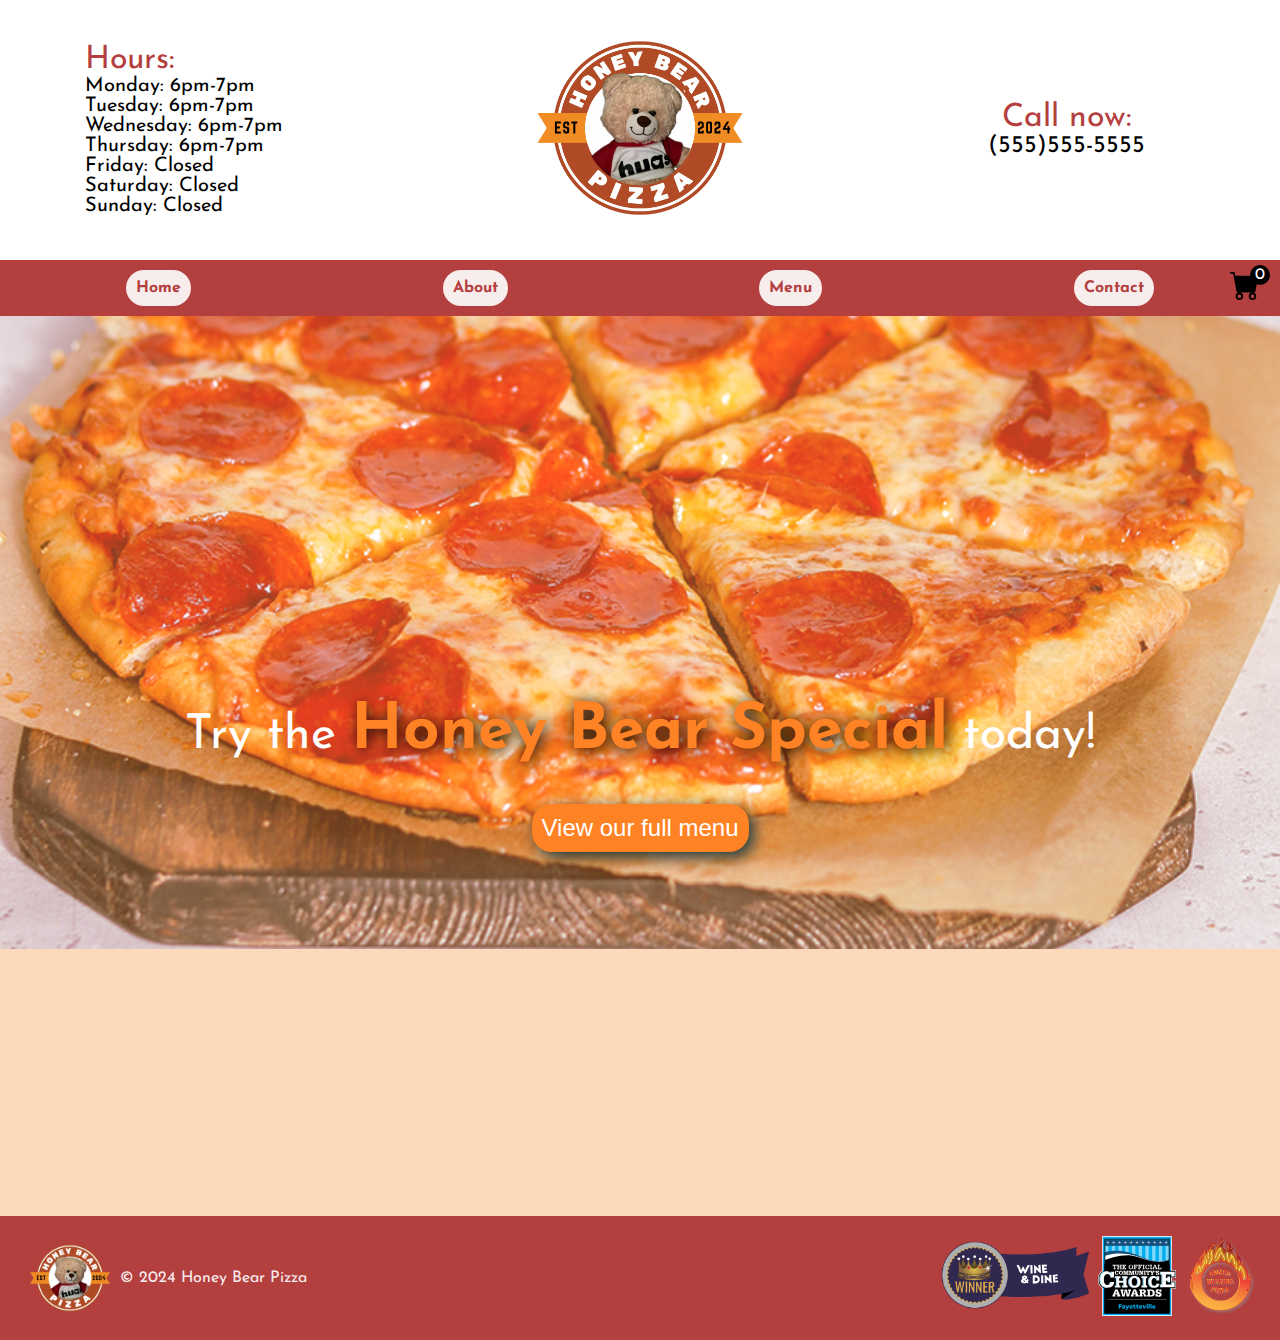
<file: index.html>
<!DOCTYPE html>
<html lang="en">
<head>
    <meta charset="UTF-8">
    <meta name="viewport" content="width=device-width, initial-scale=1.0">
    <meta name="format-detection" content="telephone=no">
    <meta name="description" content="Welcome to Honey Bear Pizza, based in Fayetteville, NC, where every slice is crafted with love by our bear-illiant chef! Enjoy delicious, honey-infused pizzas made from the freshest ingredients in a cozy, whimsical setting. Join us for a pawsitively delightful dining experience!">
    <meta name="author" content="Honey Bear">
    <link rel="shortcut icon" type="image/x-icon" href="favicon.ico" />
    <link rel="stylesheet" href="./styles.css">
    <link rel="preconnect" href="https://fonts.googleapis.com">
<link rel="preconnect" href="https://fonts.gstatic.com" crossorigin>
<link href="https://fonts.googleapis.com/css2?family=Baskervville+SC&family=Josefin+Sans:ital,wght@0,100..700;1,100..700&display=swap" rel="stylesheet">
    <title>Honey Bear Pizza</title>
</head>
<body>
    <div id="cartContainer">
        <div>
         <h3>Shopping Cart</h3>
         <ul id="cartList">
          
         </ul>
        </div>
    
        <div id="checkout">
            <dialog id="delivery">
                <form method="dialog">
                <p>Our delivery bears are on the way!</p>
                <div id="btn-container">
                <button>Close</button>
              </div>
              </form>
              </dialog>

              <dialog id="emptyCart">
                <form method="dialog">
                  <p>Your cart is currently empty. Please add items in order to proceed with checkout.</p>
                  <div class="btn-container">
                <button>Close</button>
              </div>
                </form>
              </dialog>
         
      
        <div id="cartButtons">
        <button id="close">Close</button>
        <button id="checkoutButton">Checkout</button>
        </div>
       </div>
      </div>
   
    <header class="bgColor">
        <div id="headerFlex"> 
          <div class="hours"><span class="larger">Hours:</span> <br>
              Monday: 6pm-7pm <br>
              Tuesday: 6pm-7pm <br>
              Wednesday: 6pm-7pm <br>
              Thursday: 6pm-7pm <br>
              Friday: Closed <br>
              Saturday: Closed <br>
              Sunday: Closed <br>
          </div>
          <div class="logo-container">
            <a href="./index.html"><img class="logo-img" src="./assets/newlogo.PNG"></a> 
          </div>
        <div class="phone">
        <span class="bigger">Call now:</span> <br> 
                           <span id="phoneNumber">(555)555-5555</span><br>
       </div>
      </div> 
     
     
      </header>
   
   
      
   
        <div class="menu">
        <a class="button" href="./index.html">Home</a>
        <a class="button" href="./about.html">About</a>
        <a class="button" href="./menu.html">Menu</a>
        <a class="button" href="./contact.html">Contact</a>
        <div id="cart">
     
            <svg  xmlns="http://www.w3.org/2000/svg" width="30" height="30" fill="currentColor" class="bi bi-cart-fill" viewBox="0 0 16 16">
          <path d="M0 1.5A.5.5 0 0 1 .5 1H2a.5.5 0 0 1 .485.379L2.89 3H14.5a.5.5 0 0 1 .491.592l-1.5 8A.5.5 0 0 1 13 12H4a.5.5 0 0 1-.491-.408L2.01 3.607 1.61 2H.5a.5.5 0 0 1-.5-.5M5 12a2 2 0 1 0 0 4 2 2 0 0 0 0-4m7 0a2 2 0 1 0 0 4 2 2 0 0 0 0-4m-7 1a1 1 0 1 1 0 2 1 1 0 0 1 0-2m7 0a1 1 0 1 1 0 2 1 1 0 0 1 0-2"/>
        </svg>
        <div id="cartNumber"><span>0</span></div>
      
      </div>
        </div>
    
    <div class="info">
        <div id="flex">
         <div id="para">  
        <p class="try">Try the <span class="special-color">Honey Bear Special</span> today!</p></div> 
            <div class="menu-button-container">
                <a href="./menu.html"><button class="menu-button">View our full menu</a></button>
                </div>
        </div>
     </div>



<footer>
    <div id="footerCopyright">
    <img id="footerLogoImage" src="assets/newlogo.PNG">
    <p>© 2024 Honey Bear Pizza</p>
    </div>
    <div id="footerLogos">
        <img class="footerImages" src="assets/wineanddine.png">
        <img class="footerImages" src="assets/faychoice.svg">
        <img class="footerImages" src="assets/awardpizza.png">
    </div>
</footer>

<script src="https://ajax.googleapis.com/ajax/libs/jquery/3.7.1/jquery.min.js"></script>
<script src="./index.js"></script>
</body>
</html>
</file>
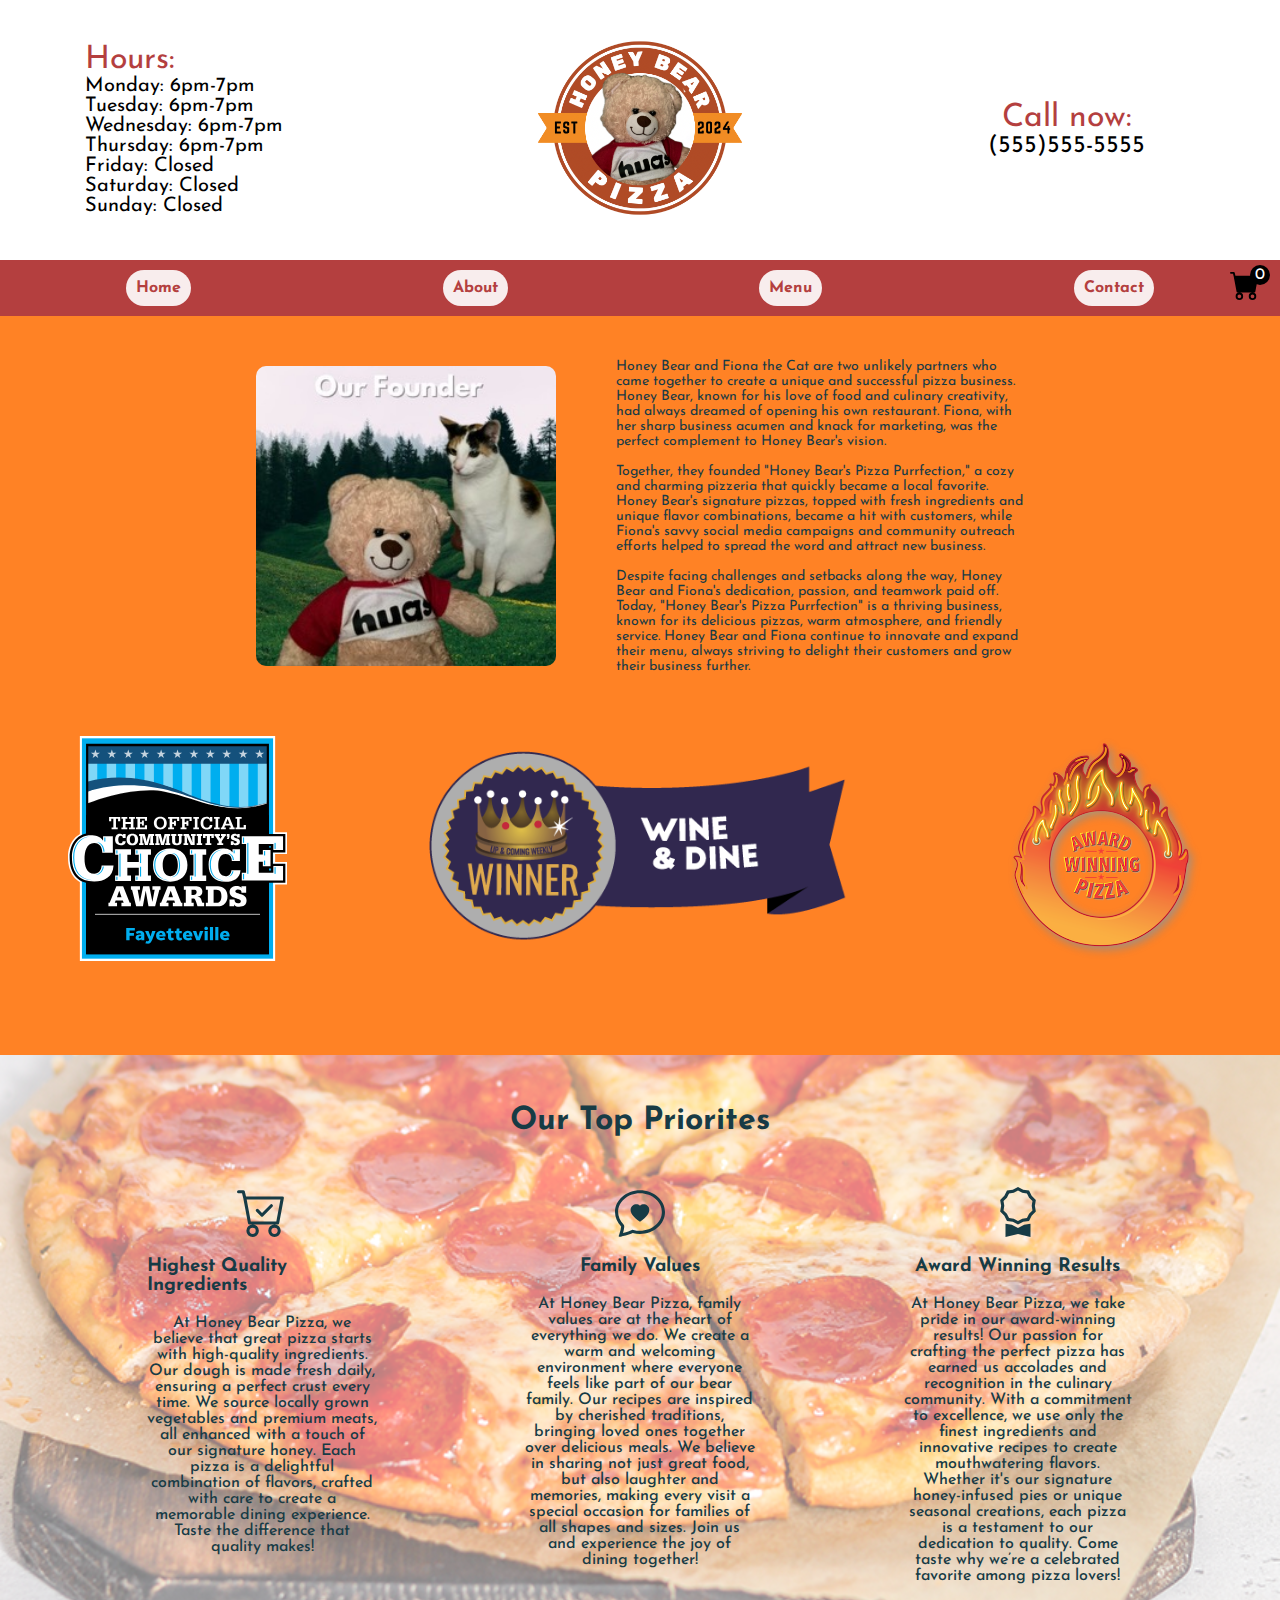
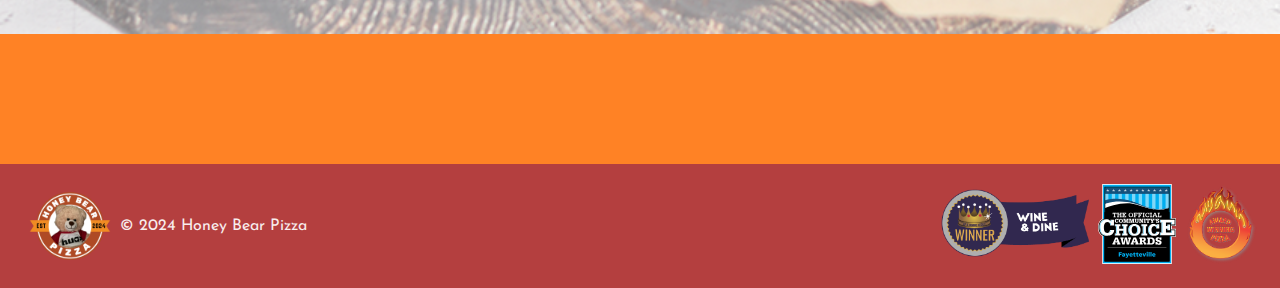
<file: about.html>
<!DOCTYPE html>
<html lang="en">
<head>
    <meta charset="UTF-8">
    <meta name="viewport" content="width=device-width, initial-scale=1.0">
    <meta name="format-detection" content="telephone=no">
    <meta name="description" content="Welcome to Honey Bear Pizza, based in Fayetteville, NC, where every slice is crafted with love by our bear-illiant chef! Enjoy delicious, honey-infused pizzas made from the freshest ingredients in a cozy, whimsical setting. Join us for a pawsitively delightful dining experience!">
    <meta name="author" content="Honey Bear">
    <link rel="shortcut icon" type="image/x-icon" href="favicon.ico" />
    <link rel="stylesheet" href="./styles.css">
    <link rel="preconnect" href="https://fonts.googleapis.com">
<link rel="preconnect" href="https://fonts.gstatic.com" crossorigin>
<link href="https://fonts.googleapis.com/css2?family=Baskervville+SC&family=Josefin+Sans:ital,wght@0,100..700;1,100..700&display=swap" rel="stylesheet">
    <title>Honey Bear Pizza</title>
</head>
<body>




  <div id="cartContainer">
    <div>
     <h3>Shopping Cart</h3>
     <ul id="cartList">
      
     </ul>
    </div>

    <div id="checkout">
      <dialog id="delivery">
        <form method="dialog">
        <p>Our delivery bears are on the way!</p>
        <div id="btn-container">
        <button>Close</button>
      </div>
      </form>
      </dialog>

      <dialog id="emptyCart">
        <form method="dialog">
          <p>Your cart is currently empty. Please add items in order to proceed with checkout.</p>
        <div class="btn-container">
        <button>Close</button>
      </div>
        </form>
      </dialog>
 
   
    <div id="cartButtons">
    <button id="close">Close</button>
    <button id="checkoutButton">Checkout</button>
    </div>
   </div>
  </div>



  
    <header class="bgColor">
     <div id="headerFlex"> 
       <div class="hours"><span class="larger">Hours:</span> <br>
           Monday: 6pm-7pm <br>
           Tuesday: 6pm-7pm <br>
           Wednesday: 6pm-7pm <br>
           Thursday: 6pm-7pm <br>
           Friday: Closed <br>
           Saturday: Closed <br>
           Sunday: Closed <br>
       </div>
       <div class="logo-container">
         <a href="./index.html"><img class="logo-img" src="./assets/newlogo.PNG"></a> 
       </div>
     <div class="phone">
     <span class="bigger">Call now:</span> <br> 
     <span id="phoneNumber">(555)555-5555</span><br>
    </div>
   </div> 
  
  
   </header>


   

     <div class="menu">
      <a class="button" href="./index.html">Home</a>
     <a class="button" href="./about.html">About</a>
     <a class="button" href="./menu.html">Menu</a>
     <a class="button" href="./contact.html">Contact</a>
     <div id="cart">
     
      <svg  xmlns="http://www.w3.org/2000/svg" width="30" height="30" fill="currentColor" class="bi bi-cart-fill" viewBox="0 0 16 16">
    <path d="M0 1.5A.5.5 0 0 1 .5 1H2a.5.5 0 0 1 .485.379L2.89 3H14.5a.5.5 0 0 1 .491.592l-1.5 8A.5.5 0 0 1 13 12H4a.5.5 0 0 1-.491-.408L2.01 3.607 1.61 2H.5a.5.5 0 0 1-.5-.5M5 12a2 2 0 1 0 0 4 2 2 0 0 0 0-4m7 0a2 2 0 1 0 0 4 2 2 0 0 0 0-4m-7 1a1 1 0 1 1 0 2 1 1 0 0 1 0-2m7 0a1 1 0 1 1 0 2 1 1 0 0 1 0-2"/>
  </svg>
  <div id="cartNumber"><span>0</span></div>

 </div>
</div>

   




      <div id="background">
      
       <div class="flexContainer">
        <div class="about">
          <img class="about-img" src="./assets/Our-Founder.JPEG">
          <p class="bio">Honey Bear and Fiona the Cat are two unlikely partners who came together to create a unique and successful pizza business. Honey Bear, known for his love of food and culinary creativity, had always dreamed of opening his own restaurant. Fiona, with her sharp business acumen and knack for marketing, was the perfect complement to Honey Bear's vision. <br> <br>

             Together, they founded "Honey Bear's Pizza Purrfection," a cozy and charming pizzeria that quickly became a local favorite. Honey Bear's signature pizzas, topped with fresh ingredients and unique flavor combinations, became a hit with customers, while Fiona's savvy social media campaigns and community outreach efforts helped to spread the word and attract new business. <br> <br>
        
             Despite facing challenges and setbacks along the way, Honey Bear and Fiona's dedication, passion, and teamwork paid off. Today, "Honey Bear's Pizza Purrfection" is a thriving business, known for its delicious pizzas, warm atmosphere, and friendly service. Honey Bear and Fiona continue to innovate and expand their menu, always striving to delight their customers and grow their business further.</p>
       </div>
      </div>

      <div id="slide">
        <div class="logos">
         <img class="imageSlide" src="./assets/faychoice.svg">
         <img class="imageSlide" src="./assets/wineanddine.png">
         <img class="imageSlide" src="./assets/awardpizza.png">
        </div>
        <div class="logos">
         <img class="imageSlide" src="./assets/faychoice.svg">
         <img class="imageSlide" src="./assets/wineanddine.png">
         <img class="imageSlide" src="./assets/awardpizza.png">
        </div>
       </div>




    <div id="ultimateFlex">
      <h2>Our Top Priorites</h2>
      <div class="prioritiesFlex">
        <div class="moreFlex">
       <svg xmlns="http://www.w3.org/2000/svg" width="50" height="50"width="50" height="50" fill="currentColor" class="bi bi-cart-check" viewBox="0 0 16 16">
        <path d="M11.354 6.354a.5.5 0 0 0-.708-.708L8 8.293 6.854 7.146a.5.5 0 1 0-.708.708l1.5 1.5a.5.5 0 0 0 .708 0z"/>
        <path d="M.5 1a.5.5 0 0 0 0 1h1.11l.401 1.607 1.498 7.985A.5.5 0 0 0 4 12h1a2 2 0 1 0 0 4 2 2 0 0 0 0-4h7a2 2 0 1 0 0 4 2 2 0 0 0 0-4h1a.5.5 0 0 0 .491-.408l1.5-8A.5.5 0 0 0 14.5 3H2.89l-.405-1.621A.5.5 0 0 0 2 1zm3.915 10L3.102 4h10.796l-1.313 7zM6 14a1 1 0 1 1-2 0 1 1 0 0 1 2 0m7 0a1 1 0 1 1-2 0 1 1 0 0 1 2 0"/>
      </svg>
      <h3>Highest Quality Ingredients</h3>
      <p>At Honey Bear Pizza, we believe that great pizza starts with high-quality ingredients. Our dough is made fresh daily, ensuring a perfect crust every time. We source locally grown vegetables and premium meats, all enhanced with a touch of our signature honey. Each pizza is a delightful combination of flavors, crafted with care to create a memorable dining experience. Taste the difference that quality makes!</p>
     </div>
     
     <div class="moreFlex">
      <svg xmlns="http://www.w3.org/2000/svg" width="50" height="50" fill="currentColor" class="bi bi-chat-heart" viewBox="0 0 16 16">
        <path fill-rule="evenodd" d="M2.965 12.695a1 1 0 0 0-.287-.801C1.618 10.83 1 9.468 1 8c0-3.192 3.004-6 7-6s7 2.808 7 6-3.004 6-7 6a8 8 0 0 1-2.088-.272 1 1 0 0 0-.711.074c-.387.196-1.24.57-2.634.893a11 11 0 0 0 .398-2m-.8 3.108.02-.004c1.83-.363 2.948-.842 3.468-1.105A9 9 0 0 0 8 15c4.418 0 8-3.134 8-7s-3.582-7-8-7-8 3.134-8 7c0 1.76.743 3.37 1.97 4.6a10.4 10.4 0 0 1-.524 2.318l-.003.011a11 11 0 0 1-.244.637c-.079.186.074.394.273.362a22 22 0 0 0 .693-.125M8 5.993c1.664-1.711 5.825 1.283 0 5.132-5.825-3.85-1.664-6.843 0-5.132"/>
      </svg>
      <h3>Family Values</h3>
      <p>At Honey Bear Pizza, family values are at the heart of everything we do. We create a warm and welcoming environment where everyone feels like part of our bear family. Our recipes are inspired by cherished traditions, bringing loved ones together over delicious meals. We believe in sharing not just great food, but also laughter and memories, making every visit a special occasion for families of all shapes and sizes. Join us and experience the joy of dining together!</p>
     </div>

     <div class="moreFlex">
      <svg xmlns="http://www.w3.org/2000/svg" width="50" height="50" fill="currentColor" class="bi bi-award" viewBox="0 0 16 16">
        <path d="M9.669.864 8 0 6.331.864l-1.858.282-.842 1.68-1.337 1.32L2.6 6l-.306 1.854 1.337 1.32.842 1.68 1.858.282L8 12l1.669-.864 1.858-.282.842-1.68 1.337-1.32L13.4 6l.306-1.854-1.337-1.32-.842-1.68zm1.196 1.193.684 1.365 1.086 1.072L12.387 6l.248 1.506-1.086 1.072-.684 1.365-1.51.229L8 10.874l-1.355-.702-1.51-.229-.684-1.365-1.086-1.072L3.614 6l-.25-1.506 1.087-1.072.684-1.365 1.51-.229L8 1.126l1.356.702z"/>
        <path d="M4 11.794V16l4-1 4 1v-4.206l-2.018.306L8 13.126 6.018 12.1z"/>
      </svg>
      <h3>Award Winning Results</h3>
      <p>At Honey Bear Pizza, we take pride in our award-winning results! Our passion for crafting the perfect pizza has earned us accolades and recognition in the culinary community. With a commitment to excellence, we use only the finest ingredients and innovative recipes to create mouthwatering flavors. Whether it's our signature honey-infused pies or unique seasonal creations, each pizza is a testament to our dedication to quality. Come taste why we’re a celebrated favorite among pizza lovers!</p>
    </div>

  </div>
  
</div>
       
</div>






<footer>
  <div id="footerCopyright">
  <img id="footerLogoImage" src="assets/newlogo.PNG">
  <p>© 2024 Honey Bear Pizza</p>
  </div>
  <div id="footerLogos">
      <img class="footerImages" src="assets/wineanddine.png">
      <img class="footerImages" src="assets/faychoice.svg">
      <img class="footerImages" src="assets/awardpizza.png">
  </div>
</footer>



<script src="https://ajax.googleapis.com/ajax/libs/jquery/3.7.1/jquery.min.js"></script>
<script src="./index.js"></script>
</body>
</html>
</file>
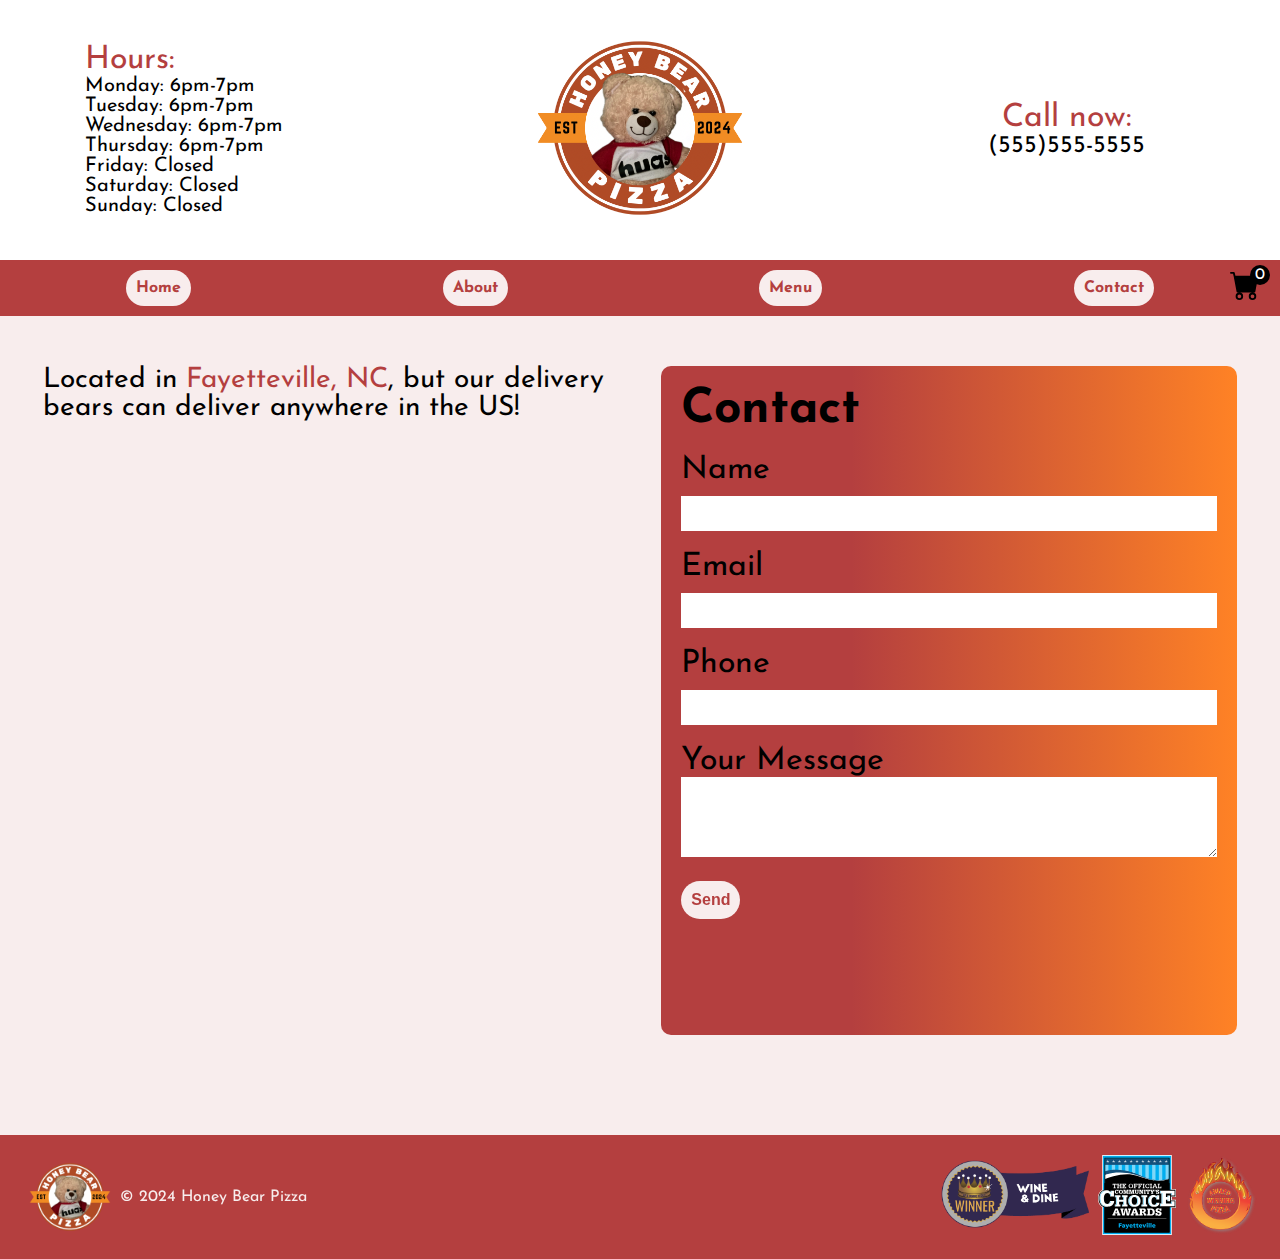
<file: contact.html>
<!DOCTYPE html>
<html lang="en">
<head>
    <meta charset="UTF-8">
    <meta name="viewport" content="width=device-width, initial-scale=1.0">
    <meta name="format-detection" content="telephone=no">
    <meta name="description" content="Welcome to Honey Bear Pizza, based in Fayetteville, NC, where every slice is crafted with love by our bear-illiant chef! Enjoy delicious, honey-infused pizzas made from the freshest ingredients in a cozy, whimsical setting. Join us for a pawsitively delightful dining experience!">
    <meta name="author" content="Honey Bear">
    <link rel="shortcut icon" type="image/x-icon" href="assets/favicon.ico" />
    <link rel="stylesheet" href="./styles.css">
    <link rel="preconnect" href="https://fonts.googleapis.com">
<link rel="preconnect" href="https://fonts.gstatic.com" crossorigin>
<link href="https://fonts.googleapis.com/css2?family=Baskervville+SC&family=Josefin+Sans:ital,wght@0,100..700;1,100..700&display=swap" rel="stylesheet">
    <title>Honey Bear Pizza</title>

    
</head>
<body>
  <div id="cartContainer">
    <div>
     <h3>Shopping Cart</h3>
     <ul id="cartList">
      
     </ul>
    </div>

    <div id="checkout">
      <dialog id="delivery">
        <form method="dialog">
        <p>Our delivery bears are on the way!</p>
        <div id="btn-container">
        <button>Close</button>
      </div>
      </form>
      </dialog>

      <dialog id="emptyCart">
        <form method="dialog">
          <p>Your cart is currently empty. Please add items in order to proceed with checkout.</p>
          <div class="btn-container">
        <button>Close</button>
      </div>
        </form>
      </dialog>
 
    <div id="cartButtons">
    <button id="close">Close</button>
    <button id="checkoutButton">Checkout</button>
    </div>
   </div>
  </div>
    
    <header class="bgColor">
        <div id="headerFlex"> 
          <div class="hours"><span class="larger">Hours:</span> <br>
              Monday: 6pm-7pm <br>
              Tuesday: 6pm-7pm <br>
              Wednesday: 6pm-7pm <br>
              Thursday: 6pm-7pm <br>
              Friday: Closed <br>
              Saturday: Closed <br>
              Sunday: Closed <br>
          </div>
          <div class="logo-container">
            <a href="./index.html"><img class="logo-img" src="./assets/newlogo.PNG"></a> 
          </div>
        <div class="phone">
        <span class="bigger">Call now:</span> <br> 
        <span id="phoneNumber">(555)555-5555</span><br>
       </div>
      </div> 
      
  

      </header>
   
   
      
   
      <div class="menu">
        <a class="button" href="./index.html">Home</a>
        <a class="button" href="./about.html">About</a>
        <a class="button" href="./menu.html">Menu</a>
        <a class="button" href="./contact.html">Contact</a>

        <div id="cart">
     
          <svg  xmlns="http://www.w3.org/2000/svg" width="30" height="30" fill="currentColor" class="bi bi-cart-fill" viewBox="0 0 16 16">
        <path d="M0 1.5A.5.5 0 0 1 .5 1H2a.5.5 0 0 1 .485.379L2.89 3H14.5a.5.5 0 0 1 .491.592l-1.5 8A.5.5 0 0 1 13 12H4a.5.5 0 0 1-.491-.408L2.01 3.607 1.61 2H.5a.5.5 0 0 1-.5-.5M5 12a2 2 0 1 0 0 4 2 2 0 0 0 0-4m7 0a2 2 0 1 0 0 4 2 2 0 0 0 0-4m-7 1a1 1 0 1 1 0 2 1 1 0 0 1 0-2m7 0a1 1 0 1 1 0 2 1 1 0 0 1 0-2"/>
      </svg>
      <div id="cartNumber"><span>0</span></div>
    
    </div>
   </div>
    
      <div class="contact-body">

     <div class="contact-page">
      <div id="honeyLocation">
        <p class="map-text">Located in <span class="fayetteville"> Fayetteville, NC</span>, but our delivery bears can deliver anywhere in the US!</p>
        <div id="mobileHours">
          <h2>Business Hours:</h2>
          <div id="hoursFlex">
          <ul> 
            <li>Monday</li>
            <li>Tuesday</li>
            <li>Wednesday</li>
            <li>Thursday</li>
            <li>Friday</li>
            <li>Saturday</li>
            <li>Sunday</li>
          </ul>
          <ul>
            <li>6pm-7pm</li>
            <li>6pm-7pm</li>         
            <li>6pm-7pm</li>       
            <li>6pm-7pm</li>     
            <li>Closed</li>      
            <li>Closed</li>   
            <li>Closed</li>
          </ul>
        </div>
        </div>
          <iframe 
          id="map"
          referrerpolicy="no-referrer-when-downgrade"
          src="https://www.google.com/maps/embed/v1/place?q=place_id:ChIJI0qSQk8Tq4kRmzt2EnWeq6M&key=AIzaSyDeyXcxiIuN2BoPZ0ntevSSHmX19fPB6u0&zoom=13"
          allowfullscreen>
        </iframe>
      </div>


 

        <div class="contact">
        <h2>Contact</h2>
        <form id="form" action="https://api.web3forms.com/submit" method="POST">
        <input type="hidden" name="access_key" value="5de816cb-67e0-4078-9efd-bb5617f468eb">
            <label for="name">Name</label><br>
            <input id="name" type="text" name="name" required><br>
            <label for="email">Email</label><br>
            <input id="email" type="text" name="email" required><br>
            <label for="phone">Phone</label><br>
            <input id="phone" type="text" name="phone"><br>
            <label for="message">Your Message</label><br>
            <textarea id="message" type="textarea" name="message"></textarea>
            <div class="h-captcha" data-captcha="true"></div>
            <button id="sendButton" class="button" value="submit">Send</button>
          </form>
          <div id="wait"></div>
          <div id="result"></div>
        </div>
        
    </div> 
 </div>
 


 <footer>
  <div id="footerCopyright">
  <img id="footerLogoImage" src="assets/newlogo.PNG">
  <p>© 2024 Honey Bear Pizza</p>
  </div>
  <div id="footerLogos">
      <img class="footerImages" src="assets/wineanddine.png">
      <img class="footerImages" src="assets/faychoice.svg">
      <img class="footerImages" src="assets/awardpizza.png">
  </div>
</footer>

      <script src="https://ajax.googleapis.com/ajax/libs/jquery/3.7.1/jquery.min.js"></script>
      <script src="https://web3forms.com/client/script.js" async defer></script>
      <script src="./index.js"></script>
      </body>

      
      </html>
</file>
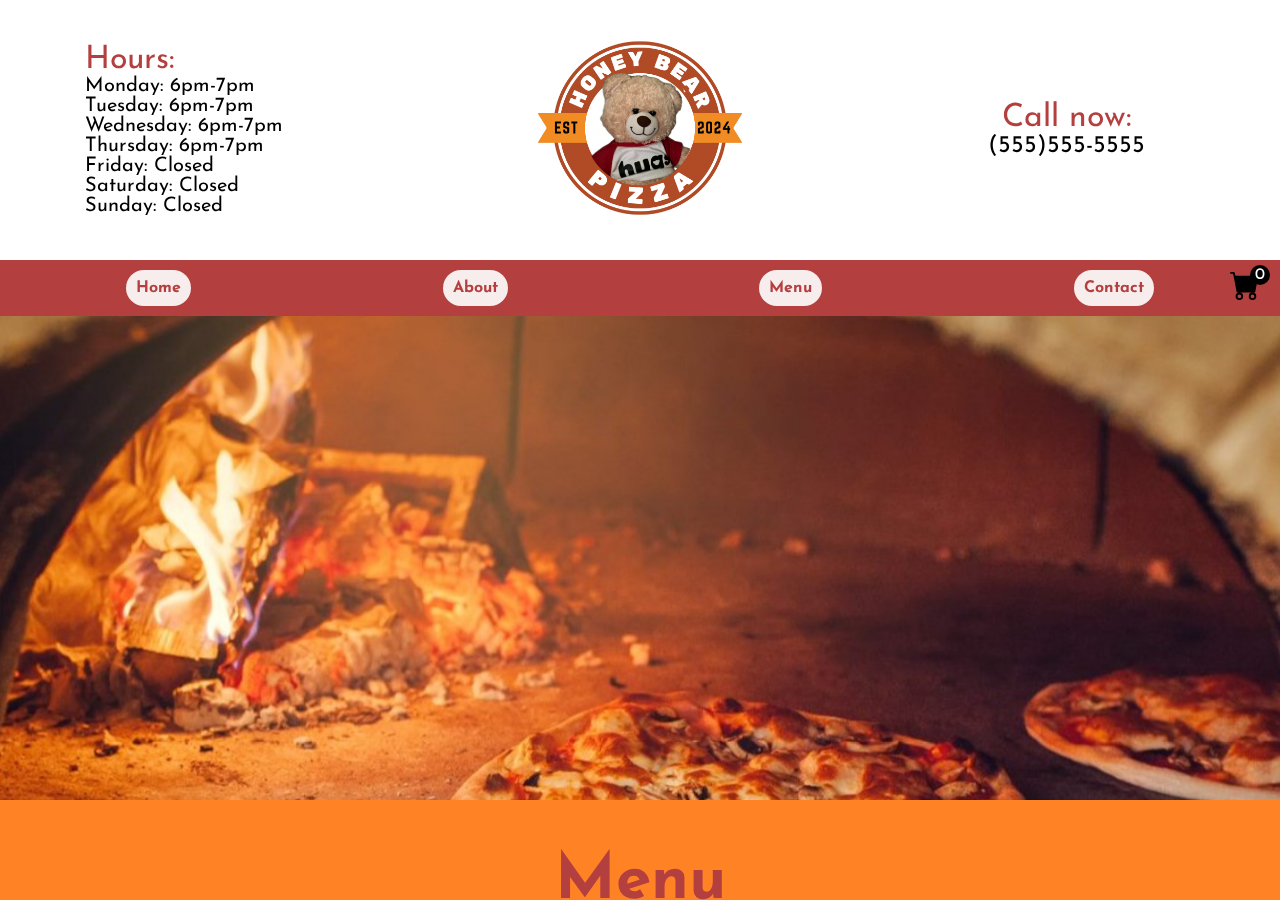
<file: menu.html>
<!DOCTYPE html>
<html lang="en">
<head>
    <meta charset="UTF-8">
    <meta name="viewport" content="width=device-width, initial-scale=1.0">
    <meta name="format-detection" content="telephone=no">
    <meta name="description" content="Welcome to Honey Bear Pizza, based in Fayetteville, NC, where every slice is crafted with love by our bear-illiant chef! Enjoy delicious, honey-infused pizzas made from the freshest ingredients in a cozy, whimsical setting. Join us for a pawsitively delightful dining experience!">
    <meta name="author" content="Honey Bear">
    <link rel="shortcut icon" type="image/x-icon" href="favicon.ico" />
    <link rel="stylesheet" href="./styles.css">
    <link rel="preconnect" href="https://fonts.googleapis.com">
<link rel="preconnect" href="https://fonts.gstatic.com" crossorigin>
<link href="https://fonts.googleapis.com/css2?family=Baskervville+SC&family=Josefin+Sans:ital,wght@0,100..700;1,100..700&display=swap" rel="stylesheet">
    <title>Honey Bear Pizza</title>
</head>
<body>



  <div id="cartContainer">
    <div>
     <h3>Shopping Cart</h3>
     <ul id="cartList">
      
     </ul>
    </div>

    <div id="checkout">
      <dialog id="delivery">
        <form method="dialog">
        <p>Our delivery bears are on the way!</p>
        <div class="btn-container">
        <button>Close</button>
      </div>
      </form>
      </dialog>

      <dialog id="emptyCart">
        <form method="dialog">
          <p>Your cart is currently empty. Please add items in order to proceed with checkout.</p>
          <div class="btn-container">
        <button>Close</button>
      </div>
        </form>
      </dialog>
 
   
    <div id="cartButtons">
    <button id="close">Close</button>
    <button id="checkoutButton">Checkout</button>
    </div>
   </div>
  </div>

  <div class="menu-page">

    <div class="backgroundElement">
     <header class="bgColor">
      <div id="headerFlex"> 
        <div class="hours"><span class="larger">Hours:</span> <br>
            Monday: 6pm-7pm <br>
            Tuesday: 6pm-7pm <br>
            Wednesday: 6pm-7pm <br>
            Thursday: 6pm-7pm <br>
            Friday: Closed <br>
            Saturday: Closed <br>
            Sunday: Closed <br>
        </div>
        <div class="logo-container">
          <a href="./index.html"><img class="logo-img" src="./assets/newlogo.PNG"></a> 
        </div>
      <div class="phone">
      <span class="bigger">Call now:</span> <br> 
      <span id="phoneNumber">(555)555-5555</span><br>
     </div>
    </div> 
   
    </header>


    

      <div class="menu">
      <a class="button" href="./index.html">Home</a>
      <a class="button" href="./about.html">About</a>
      <a class="button" href="./menu.html">Menu</a>
      <a class="button" href="./contact.html">Contact</a>

      <div id="cart">
     
        <svg  xmlns="http://www.w3.org/2000/svg" width="30" height="30" fill="currentColor" class="bi bi-cart-fill" viewBox="0 0 16 16">
      <path d="M0 1.5A.5.5 0 0 1 .5 1H2a.5.5 0 0 1 .485.379L2.89 3H14.5a.5.5 0 0 1 .491.592l-1.5 8A.5.5 0 0 1 13 12H4a.5.5 0 0 1-.491-.408L2.01 3.607 1.61 2H.5a.5.5 0 0 1-.5-.5M5 12a2 2 0 1 0 0 4 2 2 0 0 0 0-4m7 0a2 2 0 1 0 0 4 2 2 0 0 0 0-4m-7 1a1 1 0 1 1 0 2 1 1 0 0 1 0-2m7 0a1 1 0 1 1 0 2 1 1 0 0 1 0-2"/>
    </svg>
    <div id="cartNumber"><span>0</span></div>
  
  </div>
 </div>

    

 </div>

   <div class="photo-element">
    <img src="assets/hbpizza.jpg">
   </div>
  
     <div class="menu-text">
       <h1 class="menu-title">Menu</h1>

       <div class="gridboxContainer">
       
        <div class="menuItem">
          <div>
          <div class="img-wrapper"><img class="menu-image" src="assets/honeypizza.png"></div>
          <h2 id="honeyTitle">The Honey Bear Special</h2>
          </div>
          <p id="honeyBearSpecial" class="menu-item">A savory masterpiece featuring our golden, crispy crust, smothered with melted mozzarella cheese and topped with perfectly spiced pepperoni slices. Finished with a delicate drizzle of honey, this pizza harmonizes the bold flavors of pepperoni with a sweet, caramelized touch for a uniquely delicious experience.</p>
          <div>
          <label for="size1">Size</label>
          <select name="size" id="size1">
            <option value="Small">Small</option>
            <option value="Medium">Medium</option>
            <option value="Large">Large</option>
            <option value="Extra Large">Extra Large</option>
          </select>
          <button class="addToCart button" id="addCart1" value="submit">Add to Cart</button>
          </div>
        </div>

        <div class="menuItem">
          <div>
          <div class="img-wrapper"><img class="menu-image" src="assets/honeypizza.png"></div>
         <h2>The Sweetie Bear</h2>
         </div>
         <p id="sweetieBear" class="menu-item">A delightful twist on dessert, our Sweet Indulgence Pizza starts with a soft, buttery crust baked to golden perfection. It’s topped with a rich layer of creamy mascarpone cheese and a sprinkle of cinnamon sugar. Finished with a drizzle of chocolate ganache and a scattering of fresh berries, this pizza offers a delectable blend of sweet, creamy, and fruity flavors, creating a treat that's both satisfying and uniquely delicious.</p>
         <div>
         <label for="size2">Size</label>
         <select name="size" id="size2">
           <option value="Small">Small</option>
           <option value="Medium">Medium</option>
           <option value="Large">Large</option>
           <option value="Extra Large">Extra Large</option>
         </select>
      
         <button class="addToCart button" id="addCart2" value="submit">Add to Cart</button>
        </div>
      </div>

         <div class="menuItem">
          <div>
          <div class="img-wrapper"><img class="menu-image" src="assets/honeypizza.png"></div>
          <h2>The Computer Bear</h2>
        </div>
           <p class="menu-item">We start with a perfectly baked, golden crust, layered with rich marinara sauce and melted mozzarella cheese. Tender, flavorful meatballs are generously scattered across the pizza, complemented by earthy mushrooms and vibrant garlic-roasted red peppers. Each bite delivers a satisfying blend of savory meat, umami-rich mushrooms, and the sweet, smoky depth of roasted red peppers, making this pizza a comforting and delicious choice.</p>
           <div>
           <label for="size3">Size</label>
           <select name="size" id="size3">
             <option value="Small">Small</option>
             <option value="Medium">Medium</option>
             <option value="Large">Large</option>
             <option value="Extra Large">Extra Large</option>
           </select>
        
           <button class="addToCart button" id="addCart3" value="submit">Add to Cart</button>
          </div>
        </div>
        
         <div class="menuItem">
          <div>
          <div class="img-wrapper"><img class="menu-image" src="assets/honeypizza.png"></div>
           <h2>The Stevia Bear</h2>
          </div>
           <p class="menu-item">Enjoy a fresh take on pizza with our Gluten-Free Vegan Delight. This pizza features a crispy, gluten-free crust topped with a savory tomato basil sauce and a generous layer of dairy-free mozzarella cheese. Adorned with a vibrant mix of garden-fresh vegetables—think juicy tomatoes, crisp bell peppers, mushrooms, and spinach—each bite is a burst of flavor and texture. Finished with a sprinkle of vegan-friendly herbs and a drizzle of balsamic glaze, this pizza is a delicious, plant-based choice that doesn't compromise on taste.</p>
           <div>
           <label for="size4">Size</label>
           <select name="size" id="size4">
             <option value="Small">Small</option>
             <option value="Medium">Medium</option>
             <option value="Large">Large</option>
             <option value="Extra Large">Extra Large</option>
           </select>
          
           <button class="addToCart button" id="addCart4" value="submit">Add to Cart</button>
          </div>
        </div>

          <div class="menuItem">
            <div>
            <div class="img-wrapper"><img class="menu-image" src="assets/honeypizza.png"></div>
            <h2>Banjo's Favorite Pizza</h2>
            </div>
            <p class="menu-item">Named after our charming feline friend, Banjo, this pizza is as delightful as its namesake. Featuring a perfectly crisp crust, it’s layered with a rich, tangy tomato sauce and a blend of gooey mozzarella and sharp cheddar cheeses. Topped with savory sausage, caramelized onions, and a sprinkle of fresh basil, each bite delivers a harmonious mix of flavors. Banjo’s Favorite is finished with a drizzle of balsamic reduction and a touch of red pepper flakes for a deliciously memorable experience that’s sure to satisfy.</p>
            <div>
            <label for="size5">Size</label>
            <select name="size" id="size5">
              <option value="Small">Small</option>
              <option value="Medium">Medium</option>
              <option value="Large">Large</option>
              <option value="Extra Large">Extra Large</option>
            </select>
       
            <button class="addToCart button" id="addCart5" value="submit">Add to Cart</button>
          </div>
        </div>

          <div class="menuItem">
            <div>
            <div class="img-wrapper"><img class="menu-image" src="assets/honeypizza.png"></div>
           <h2>Fiona's Fiery Feline Pizza</h2>
          </div>
           <p class="menu-item">Named after our sassy cat Fiona, this pizza is as bold and spirited as she is. Featuring a crisp, golden crust and a zesty tomato sauce base, it’s topped with a blend of molten mozzarella and spicy pepper jack cheese. Generous slices of fiery jalapeños, a sprinkle of red pepper flakes, and a drizzle of hot sauce add the perfect kick, while fresh cilantro provides a refreshing contrast. Fiona’s Fiery Feline Pizza is a thrilling adventure for your taste buds, delivering a spicy, irresistible bite with every slice.</p>
           <div>
           <label for="size6">Size</label>
           <select name="size" id="size6">
             <option value="Small">Small</option>
             <option value="Medium">Medium</option>
             <option value="Large">Large</option>
             <option value="Extra Large">Extra Large</option>
           </select>
  
           <button class="addToCart button" id="addCart6" value="submit">Add to Cart</button>
          </div>
        </div>

          <div class="menuItem">
            <div>
           <div class="img-wrapper"><img class="menu-image" src="assets/honeypizza.png"></div>
           <h2 id="yoshi">Yoshi's Wild Whimsy Pizza</h2>
          </div>
           <p class="menu-item">Named after our playful and charming cat Yoshi, this pizza is a bold adventure in flavor. Start with a crispy, golden crust topped with a savory layer of mozzarella and spicy pepperoni. Add unexpected twists like tangy BBQ sauce, zesty jalapeños, and crunchy caramelized onions. A sprinkle of crumbled blue cheese and a swirl of sriracha create a dynamic mix of spicy, savory, and tangy notes. Yoshi’s Wild Whimsy Pizza is an exciting, flavor-packed experience that captures the adventurous spirit of its namesake.</p>
           <div>
           <label for="size7">Size</label>
           <select name="size" id="size7">
             <option value="Small">Small</option>
             <option value="Medium">Medium</option>
             <option value="Large">Large</option>
             <option value="Extra Large">Extra Large</option>
           </select>
      
           <button class="addToCart button" id="addCart7" value="submit">Add to Cart</button>
          </div>
        </div>

          <div class="menuItem">
            <div>
            <div class="img-wrapper"><img class="menu-image" src="assets/honeypizza.png"></div>
            <h2>The Crazy Daisy Pizza</h2>
          </div>
           <p class="menu-item">Named after our endlessly energetic cat Daisy, this pizza is a whirlwind of bold flavors and vibrant ingredients. It starts with a crispy, golden crust topped with a zesty tomato sauce and a blend of melted mozzarella and spicy pepper jack cheese. Bursting with lively toppings, you'll find tangy sun-dried tomatoes, crunchy red onions, and bold jalapeño slices. A sprinkle of crispy bacon and a drizzle of chipotle aioli add an extra kick, while a touch of fresh arugula provides a peppery finish. Crazy Daisy Pizza is a thrilling, high-energy experience that’s sure to keep your taste buds dancing!</p>
           <div>
           <label for="size8">Size</label>
           <select name="size" id="size8">
             <option value="Small">Small</option>
             <option value="Medium">Medium</option>
             <option value="Large">Large</option>
             <option value="Extra Large">Extra Large</option>
           </select>

           <button class="addToCart button" id="addCart8" value="submit">Add to Cart</button>
          </div>
        </div>




     </div>

     <div id="footer">
      <div id="footerCopyright">
      <img id="footerLogoImage" src="assets/newlogo.PNG">
      <p>© 2024 Honey Bear Pizza</p>
      </div>
      <div id="footerLogos">
          <img class="footerImages" src="assets/wineanddine.png">
          <img class="footerImages" src="assets/faychoice.svg">
          <img class="footerImages" src="assets/awardpizza.png">
      </div>
    </div>
  </div>
</div>




    <script src="https://ajax.googleapis.com/ajax/libs/jquery/3.7.1/jquery.min.js"></script>
    <script src="index.js"></script>
    </body>
     </html>
</file>
<file: styles.css>
* {
    margin: 0;
    border: 0;
    box-sizing: border-box;
}


#mobileHours {
    display: none;
}


body {
    font-family: "Josefin Sans", sans-serif;
}

#phoneNumber {
    text-decoration: none;
    color: black;
}


footer {
    background-color:#B43F3F;
    display: flex;
    justify-content: space-between;
    align-items: center;
    padding: 0px 20px;
}

footer p {
    color:#F8EDED;
}

#footerLogoImage {
    height: 100px;
}

#footerCopyright {
    display: flex;
    align-items: center;
}

.footerImages {
    height: 80px;
}

#footerLogos {
    padding: 20px 0px;
}

#footer {
    width: 100%;
    margin-top: 50px;
    background-color:#B43F3F;
    display: flex;
    justify-content: space-between;
    align-items: center;
    padding: 0px 20px;

}

#footer p {
    color:#F8EDED;
}


.menu {
    display: flex;
    position: relative;
    justify-content: space-around;
    background-color: #B43F3F;
    padding-top: 10px;
    padding-bottom: 10px;
}

.button {
    text-decoration: none;
    font-weight: bold;
    color: #B43F3F;
    font-size: 1rem;
    background-color: #F8EDED;
    border-radius: 20px;
    padding: 10px
}




#headerFlex {
    display: flex;
    justify-content: space-around;
    align-items: center;
    margin: 0;
    padding: 0;
}

#cart {
    position: absolute;
    top: 10px;
    right: 20px;
}

#checkout {
    display: flex;
    flex-direction: column;
    align-items: center;
}

#delivery {
    margin: auto;
    font-size: 2rem;
}

#emptyCart {
    margin: auto;
}



.btn-container {
    display: flex;
    justify-content: center;
    align-items: center;
    margin-top: 20px;
}



.logo-container {
    width: 20vw;
}

.logo-img {
    width: 100%;
}

.hours {
    font-size: 1.25rem;
    width: 20vw;

}

.larger {
    font-size: 2rem;
    color: #B43F3F;
}

.phone {
    font-size: 1.5rem;
    text-align: center;
    width: 20vw;
}

.bigger {
    font-size: 2rem;
    color: #B43F3F;
}



.info {
    background-color: rgba(244, 157, 80, 0.392);
    background-image: url("assets/honeypizza.png");
    background-attachment: fixed;
    height: 100vh;
    background-repeat: no-repeat;
    background-size: cover;
    background-blend-mode: lighten;
    margin: 0;
}

#flex {
    height: 100%;
    display: flex;
    flex-direction: column;
    align-items: center;
    justify-content: center;
}

.about {
    width: 60vw;
    height: 300px;
    gap: 60px;
    display: flex;
    justify-content: center;
    align-items: center;
    color: #173B45;
    margin: 50px 0px;
}

.prioritiesFlex {
    width: 100vw;
    display: flex;
    justify-content: space-evenly;
    align-items: flex-start;
    margin-top: 50px;
    color: #173B45;
}

.moreFlex {
    display: flex;
    flex-direction: column;
    align-items: center;
    justify-content: center;
    margin-bottom: 50px;
    width: 18vw;
    color: #173B45
}

.moreFlex h3 {
    margin-top: 20px;
  
}

.moreFlex p {
    margin-top: 20px;
    text-align: center;
    font-weight: 500;
    
}


#ultimateFlex {
    background: url("assets/honeypizza.png") 0 -350px no-repeat;
    background-size: cover;
    background-color: rgba(255, 255, 255, 0.5);
    background-blend-mode: lighten;
    display: flex;
    flex-direction: column;
    justify-content: center;
    align-items: center;
    margin-top: 50px;
    margin-bottom: 50px;
    padding-top: 50px;

  
    
}

#ultimateFlex h2 {
    color: #173B45;
    font-weight: bold;
    font-size: 2rem;
}

#background {
    background-color: rgba(255, 130, 37);
    padding-bottom: 80px;
}

.flexContainer {
    display: flex;
    flex-direction: column;
    width: 100vw;
    justify-content: center;
    align-items: center;
}

#slide {
    margin-top: 20px;
    white-space: nowrap;
    overflow: hidden;
    padding-bottom: 40px;
    
}

.imageSlide {
    height: 25vh;
}

.logos {
   display: inline-flex;
   justify-content: space-around;
   width: 100vw;
   animation: 20s slide infinite linear;
}

@keyframes slide {
    from {transform: translateX(0);}
    to {transform: translateX(-100%);}
}


.about-img {
    height: 100%;
    border-radius: 10px;
}

.about p {
    font-size: 1.1vw;
}

.special {
    display: flex;
    justify-content: space-between;   
}

.special-color {
     color:#FF8225;
    font-weight: bold;
    font-size: 4rem;
    text-shadow: 2px 2px 15px black;
}


.try {
    text-align: center;
    font-size: 3rem;
    color: white;
}

#para {
    padding: 20px;
    margin-bottom: 20px;
    border-radius: 10px;
}

.menu-button-container {
    text-align: center;
}

.menu-button-container a {
    text-decoration: none;
    color: white;
}

.menu-button {
  background-color: #FF8225;
  border-radius: 20px;
  padding: 10px;
  font-size: 1.5rem;
  box-shadow: 5px 5px 15px  #173B45;
}

.menu-button:hover {
    background-color: #F05A01;
}

.menu-button:active {
    background-color: #FF8225;
    box-shadow: none;
    transform: translate(4px, 4px);
}

#map {
    width: 45vw;
    height: 593px;
}



 .map-text {
    font-size: 1.75rem;
  
}

.contact-body {
    background-color:#F8EDED;
    padding-top: 50px;
    padding-bottom: 100px;
}

.contact-body p {
    width: 45vw;
    margin-bottom: 20px;
}

.fayetteville {
    color:#B43F3F;
}

.contact-page {
    display: flex;
    justify-content: space-evenly;
}

#honeyLocation {
    display: flex;
    flex-direction: column;
    justify-content: center;
}
.contact {
    background: linear-gradient(90deg, rgba(180,63,63,1) 33%, rgba(255,130,37,1) 100%);
    padding: 20px;
    width: 45vw;
    border-radius: 10px;
}

.contact h2 {
    font-size: 3rem;
    margin-bottom: 20px;
}

.contact label {
    font-size: 2rem;
  
}

.contact input {
    height: 35px;
    width: 100%;
    margin: 10px 0px 20px 0px;
}

textarea {
    width: 100%;
    margin-bottom: 20px;
}

#message {
    height: 80px;
}

li {
    list-style-type: none;
}

.contact-title {
    color:#F8EDED;
    font-size: 2.5rem;
}





.gridboxContainer {
    padding: 50px 40px;
    display: grid;
    grid-template-columns: repeat(auto-fill, minmax(300px, 1fr));
    gap: 30px;
}

.menuItem {
    display: flex;
    flex-direction: column;
    align-items: center;
    justify-content: space-between;
    background-color:#B43F3F;
    padding: 10px 0px;
    border-radius: 10px;
}
.img-wrapper {
    height: 12vw;
    display: inline-block; 
    overflow: hidden;      
    border-radius: 10px;
    margin-bottom: 20px;
}

.menu-image:hover {
  transform: scale(1.1);
  transition: transform 0.3s ease;
}

label[for="size"] {
    font-size: 2rem;
    color:#F8EDED;
}


.menuItem p {
    width: 80%;
}

.menuItem img {
    height: 100%;
   
}

.menu-item {
    margin-top: 10px;
}

.menuItem div {
    display: flex;
    flex-direction: column;
    align-items: center;
    gap: 5px;
    margin-top: 5px;
}

#cartContainer {
background-color:#F8EDED;
height: 100vh;
width: 30vw;
position: fixed;
right: -30vw;
top: 0;
z-index: 4;
display: flex;
flex-direction: column;
justify-content: space-between;

}

#cartNumber {
    position: absolute;
    top: -5px;
    right: -10px;
    display: flex;
    justify-content: center;
    align-items: center;
    width: 10px;
    height: 10px;
    padding: 10px;
    color: white;
    background-color: black;
    border-radius: 50%;
}



#cartContainer h3 {
    text-align: center;
    margin-top: 20px;
    margin-bottom: 20px;
}

#cartContainer ul {
   padding-left: 10px;
   padding-right: 10px;
}

#cartContainer li {
    display: flex;
    justify-content: space-between;
}



#cartContainer button {
    width: 9.5vw;
    background-color: #B43F3F;
    height: 8vh;
    color: black;
}

#cartButtons {
    margin-top: 10px;
    display: flex;
    gap: 40px;
}




.menu-page {
    height: 100vh;
    overflow-x: hidden;
    perspective: 10px;
    scroll-behavior: smooth;
}
    
      
.bgColor {
position: relative;
background-color: white;
z-index: 1;


      }

      .backgroundElement {
        height: 100%;
        position: relative;
        z-index: 3;
        transform: translateZ(-10px) scale(2);
      }

      .photo-element {
        transform: translateZ(-5px) scale(1.5);
        z-index: -2;
        width: 100%;
        height: 100vh;
        position: absolute;
        top: 350px;
    }
    
    .photo-element img {
        height: 100%;
        width: 100%;
        object-fit: cover;
    }
    


.menu-title {
    font-size: 4rem;
    color:#B43F3F;
    margin-bottom: 20px;
}


#yoshi {
    font-size: 16pt;
}

.menu-text {
    position: absolute;
    display: flex;
    flex-direction: column;
    align-items: center;
    background-color:#FF8225;
    padding-top: 50px;
    z-index: 2;
    top: 800px;
}


.menu-item {
    text-align: center;
}

input[type="number"] {
width: 40px;
}

#flexRight {
    min-width: 70px;
}

#result span {
font-size: 18pt;
}

#wait {
    margin-top: 20px;
}









@media (max-width: 1000px) {
   .about {
    width: 80vw;
   }

   .about p {
    font-size: 1.4vw;
   }

   #logos {
    width: 80vw;
   }

   .hours {
    font-size: 12pt;
   }
}

@media (max-width: 820px) {
    .about {
        flex-direction: column;
        height: 100%;
        padding: 20px;
    }

    .prioritiesFlex {
        flex-direction: column;
        align-items: center;
    }

    .moreFlex {
        width: 70vw;
    }
        

    .about p {
        font-size: 1rem;
    }

   

    #fayChoice {
        width: 16vw;
     }

     #wineDine {
        width: 25vw;
     }

     #awardPizza {
        width: 18vw;
     }

    .hours {
        font-size: 10pt;
    }

    .larger {
        font-size: 1.5rem;
    }

    .phone {
        font-size: 14pt;
        padding-right: 25px;
    }

    .bigger {
        font-size: 1.5rem;
    }

    .logo-container {
        width: 250px;
        padding: 10px;
    }

    .contact-page {
      flex-direction: column;
      align-items: center;
      gap: 30px;
    }

    #map {
        width: 90vw;
    }

    .contact {
        width: 90vw;
    }


    .contact-body p {
        width: 90vw;
    }

    .menu-page {
        height: auto;
        overflow-x: auto;
        perspective: none;
        scroll-behavior: smooth;
    }

    .backgroundElement {
           height: auto;
            position: relative;
            transform: none;

    }

    .photo-element {
        transform: none;
        width: auto;
        position: relative;
        height: 400px;
        top: 0;
    }



 

    .menu-text {
        position: relative;
        display: flex;
        flex-direction: column;
        align-items: center;
        background-color:#FF8225;
        padding-top: 50px;
        z-index: 2;
        top: 0;
   
    }


.info {
    background-attachment: scroll;
    height: 70vh;
    background-repeat: no-repeat;
    background-size: cover;
    background-blend-mode: lighten;
    margin: 0;
}

#ultimateFlex {
    background: url("assets/honeypizza.png") 0px no-repeat;
    background-size:cover;
    background-color: rgba(255, 255, 255, 0.5);
    background-blend-mode: lighten;

  
}

.img-wrapper {
    height: 20vh
}

#mobileHours {
    display: block;
}

#hoursFlex {
    display: flex;
    width: 100%;
   gap: 40px;
}

#mobileHours h2 {
  margin-bottom: 10px;
  font-size: 1.75rem;
}

#hoursFlex ul {
    padding: 0;
    margin: 0;
    font-size: 1.5rem;
    margin-bottom: 20px;
}


  
}

@media (max-width: 728px) {
     .try {
        font-size: 2rem;
     }

     .special-color {
        font-size: 3rem;
     }

     .menu-button {
        font-size: 1rem;
     }


    .imageSlide {
        height: 18vh;
    }

    #cartContainer button {
        width: 40vw;
        background-color: #B43F3F;
        height: 8vh;
    }
    
    #cartButtons {
        margin-top: 10px;
        display: flex;
        gap: 20px;
    }


    #cartContainer {
        height: 100%;
        width: 100%;
        position: fixed;
        right: 0;
        top: 0;
        z-index: 4;
        }

        #cart {
            top: -50px;
            right: 20px;
            z-index: 2;
        }

      .footerImages {
        height: 50px;
      }

      .imageSlide {
        height: 100px;
      }
}

@media (max-width: 574px) {
   .hours {
    display: none;
   }

   .larger {
    font-size: 14pt;
   }

   .phone {
    font-size: 12pt;
    padding-right: 10px;
   }

   .bigger {
    font-size: 14pt;
   }

   .logo-container {
    width: 200px;
   }

   .special-color {
    font-size: 2rem;
   }


footer {
    flex-direction: column;
}

#footer {
    flex-direction: column;
}

#footerLogos {
   display: none;
}

#headerFlex {
    flex-direction: column;
    justify-content: center;
    align-items: center;
}

.phone {
    padding-right: 0;
    width: 100%;
    margin-bottom: 10px;
}


.logo-container {
    width: 50vw;
}

#sendButton {
    font-size: 14pt;
}

}



@media (max-width: 430px) {
    .button {
        font-size: 8pt;
    }

    .addToCart {
        font-size: 12pt;
    }
   



    .bigger {
        font-size: 12pt;
    }


    .map-text {
        font-size: 1.5rem;
    }




   .menu-text {
    text-align: justify;
   }


  .imageSlide {
    height: 13vh;
  }
}
</file>
